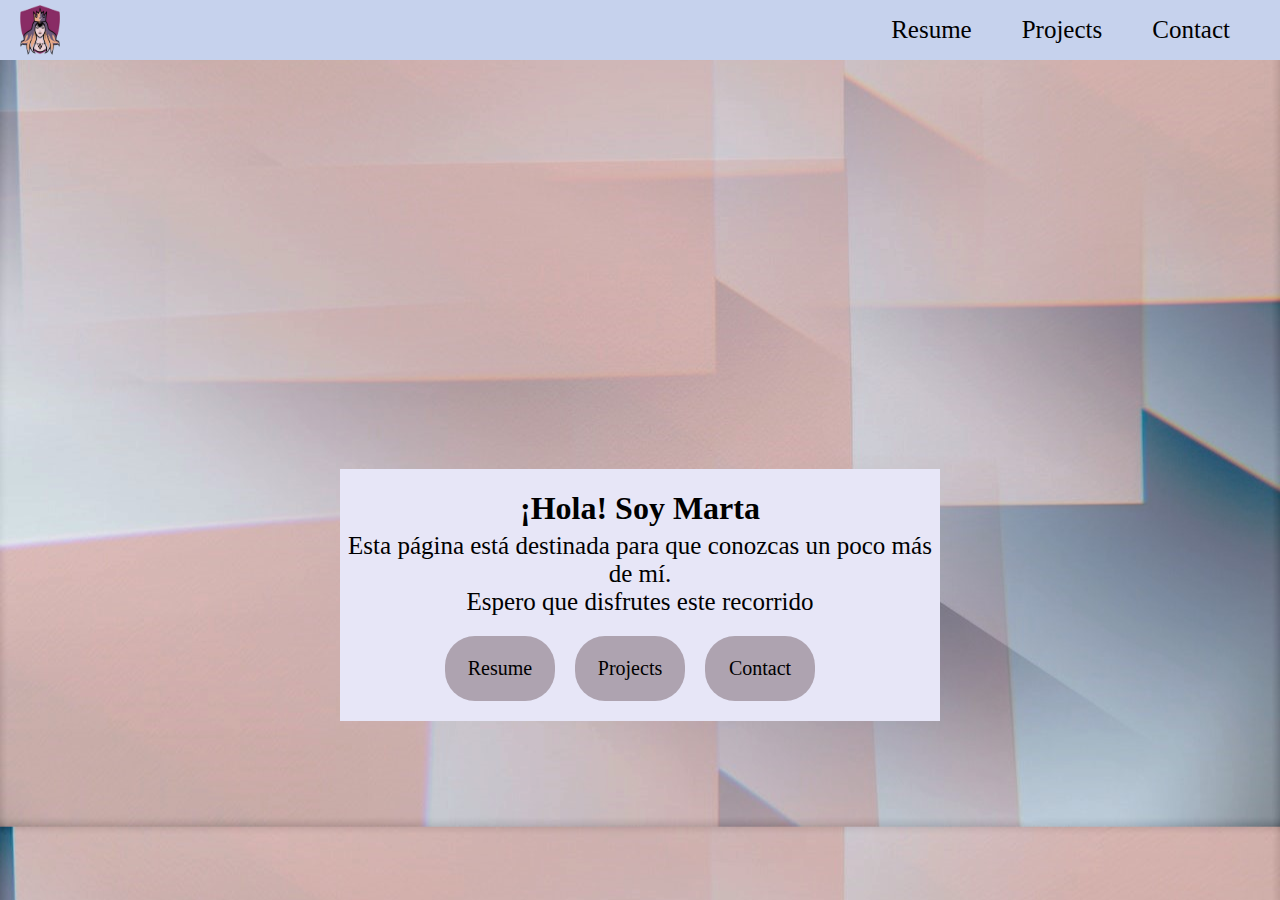
<file: index.html>
<!DOCTYPE html>
<html lang="es">
<head>
    <meta charset="UTF-8">
    <meta http-equiv="X-UA-Compatible" content="IE=edge">
    <meta name="viewport" content="width=device-width, initial-scale=1.0">
    <title>MartaG</title>
    <link rel="stylesheet" href="css/main.css">
    <link rel="icon" href="./img/favicon.png">
</head>
<body>
   <header class="header">
       <img src="./img/favicon.png" alt="" class="logo">
       <nav>
           <ul class="menu">
               <li><a href="resume.html">Resume</a></li>
               <li><a href="projects.html">Projects</a></li>
               <li><a href="contact.html">Contact</a></li>
           </ul>
       </nav>
   </header>
   <main class="main">
       <center>
           <iframe width="560" height="315" src="https://www.youtube.com/embed/gKLo2cctzHg" title="YouTube video player" frameborder="0" allow="accelerometer; autoplay; clipboard-write; encrypted-media; gyroscope; picture-in-picture" allowfullscreen></iframe>
        </center>
        <div class="caja1">
            <div class="caja">
                <h1>¡Hola! Soy Marta</h1>
                <p>Esta página está destinada para que conozcas un poco más de mí.
                    <br>Espero que disfrutes este recorrido</p>
                
                <div class="links">
                    <a href="resume.html">Resume</a>
                    <a href="projects.html">Projects</a>
                    <a href="contact.html">Contact</a>
                </div>
            </div>
        </div>
    </main>
</body>
</html>
</file>
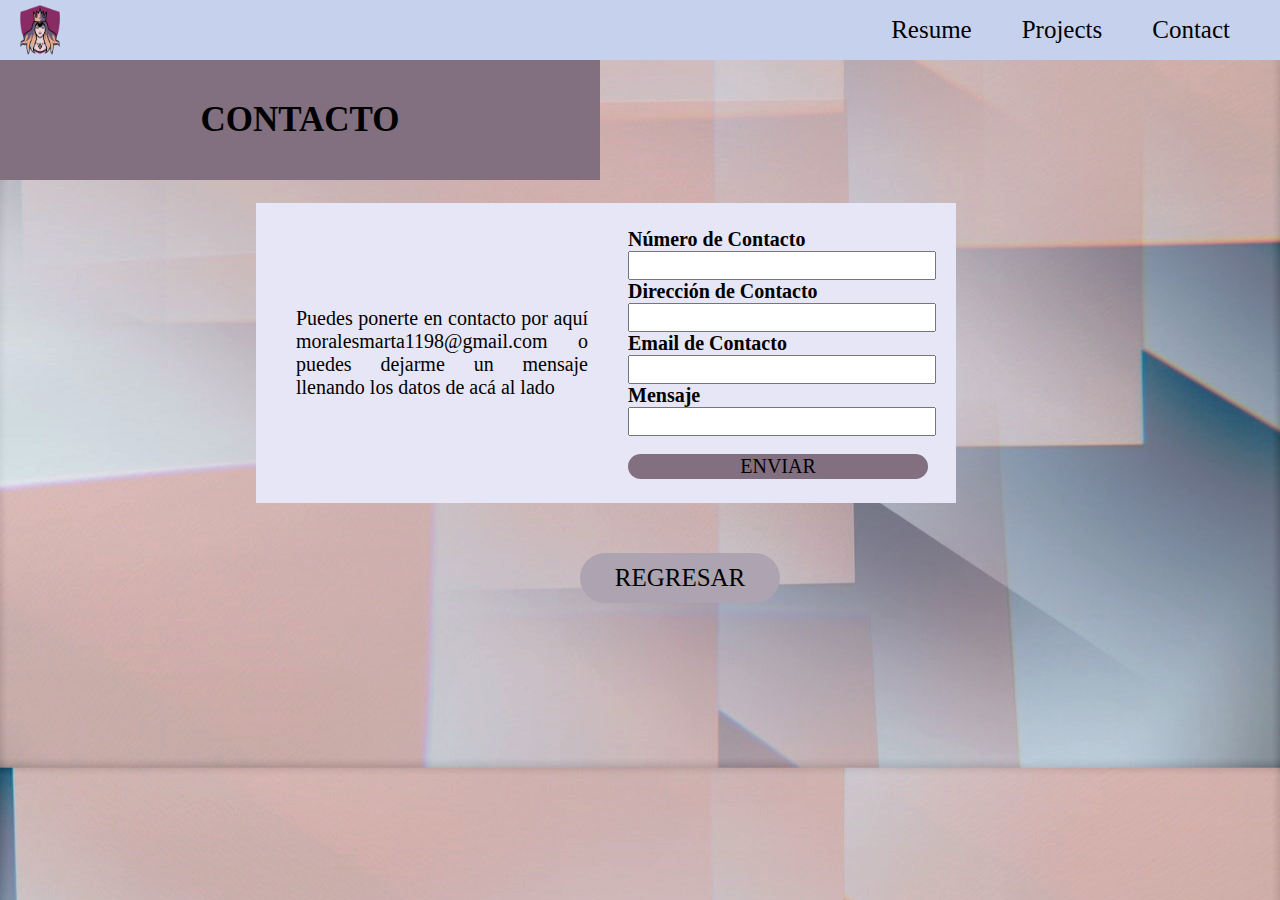
<file: contact.html>
<!DOCTYPE html>
<html lang="es">
<head>
    <meta charset="UTF-8">
    <meta http-equiv="X-UA-Compatible" content="IE=edge">
    <meta name="viewport" content="width=device-width, initial-scale=1.0">
    <title>MartaG</title>
    <link rel="stylesheet" href="css/main.css">
    <link rel="icon" href="./img/favicon.png">
</head>
<body>
   <header class="header">
       <img src="./img/favicon.png" alt="" class="logo">
       <nav>
           <ul class="menu">
               <li><a href="resume.html">Resume</a></li>
               <li><a href="projects.html">Projects</a></li>
               <li><a href="contact.html">Contact</a></li>
           </ul>
       </nav>
   </header>
   <main class="contact">
       <h1>CONTACTO</h1>
       <div class="formulario">
           <p>Puedes ponerte en contacto por aquí moralesmarta1198@gmail.com
               o puedes dejarme un mensaje llenando los datos de acá al lado</p>
           <form>
               <label for="number"><b>Número de Contacto</b></label><br>
               <input type="number" name="numero" id="numero">
               <br>
               <label for="text"><b>Dirección de Contacto</b></label><br>
               <input type="text" name="direccion" id="direccion">
               <br>
               <label for="email"><b>Email de Contacto</b></label><br>
               <input type="email" name="email" id="email">
               <br>
               <label for="mensaje"><b>Mensaje</b></label><br>
                <input type="text" name="mensaje" id="mensaje">
               <br> <br>
               <input class="enviar" type="submit" value="ENVIAR">
           </form>
        </div>
        <button class="regresar">
           <a href="index.html">REGRESAR</a>
        </button>
   </main>
</body>
</html>
</file>
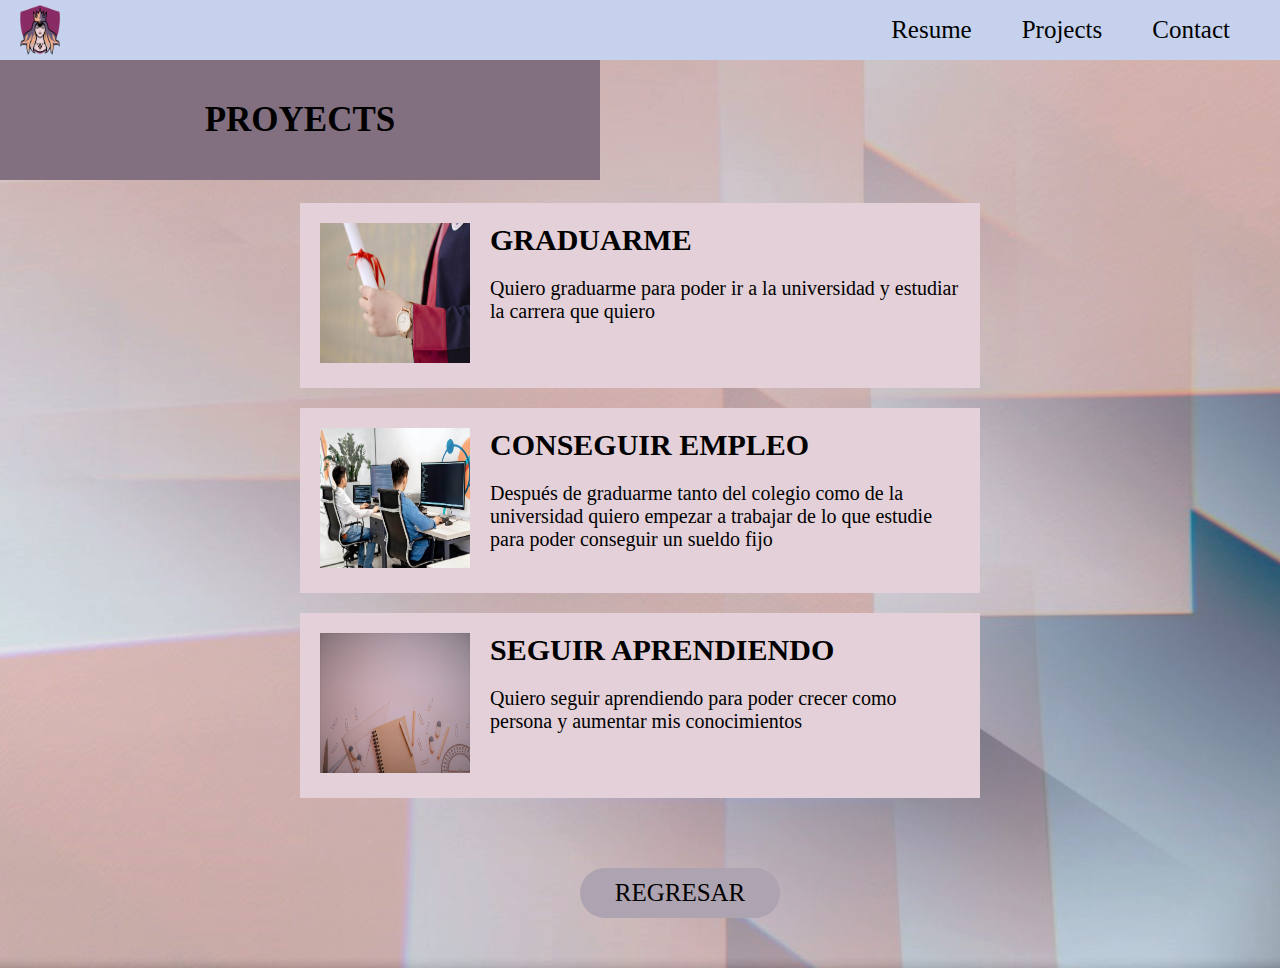
<file: projects.html>
<!DOCTYPE html>
<html lang="es">
<head>
    <meta charset="UTF-8">
    <meta http-equiv="X-UA-Compatible" content="IE=edge">
    <meta name="viewport" content="width=device-width, initial-scale=1.0">
    <title>MartaG</title>
    <link rel="stylesheet" href="css/main.css">
    <link rel="icon" href="./img/favicon.png">
</head>
<body>
   <header class="header">
       <img src="./img/favicon.png" alt="" class="logo">
       <nav>
           <ul class="menu">
               <li><a href="resume.html">Resume</a></li>
               <li><a href="projects.html">Projects</a></li>
               <li><a href="contact.html">Contact</a></li>
           </ul>
       </nav>
   </header>
   <main class="projects">
       <h1>PROYECTS</h1>
        <div class="proyecto1">
            <div class="img">
               <img src="./img/foto3.jpg" alt="" class="foto1">
            </div>
            <div class="project">
               <h2>GRADUARME</h2>
               <p>Quiero graduarme para poder ir a la  universidad
                y estudiar la carrera que quiero </p>
            </div>
        </div>
        <div class="proyecto1">
            <div class="img">
               <img src="./img/foto1.jpg" alt="" class="foto1">
            </div>
            <div class="project">
               <h2>CONSEGUIR EMPLEO</h2>
               <p>Después de graduarme tanto del colegio como de la
                   universidad quiero empezar a trabajar de lo que 
                   estudie para poder conseguir un sueldo fijo
               </p>
            </div>
        </div>
        <div class="proyecto1">
            <div class="img">
               <img src="./img/foto2.jpg" alt="" class="foto1">
            </div>
            <div class="project">
               <h2>SEGUIR APRENDIENDO</h2>
               <p>Quiero seguir aprendiendo para poder crecer como
                   persona y aumentar mis conocimientos
               </p>
            </div>
        </div>
        <button class="regresar">
            <a href="index.html">REGRESAR</a>
         </button>
   </main>
</body>
</html>
</file>
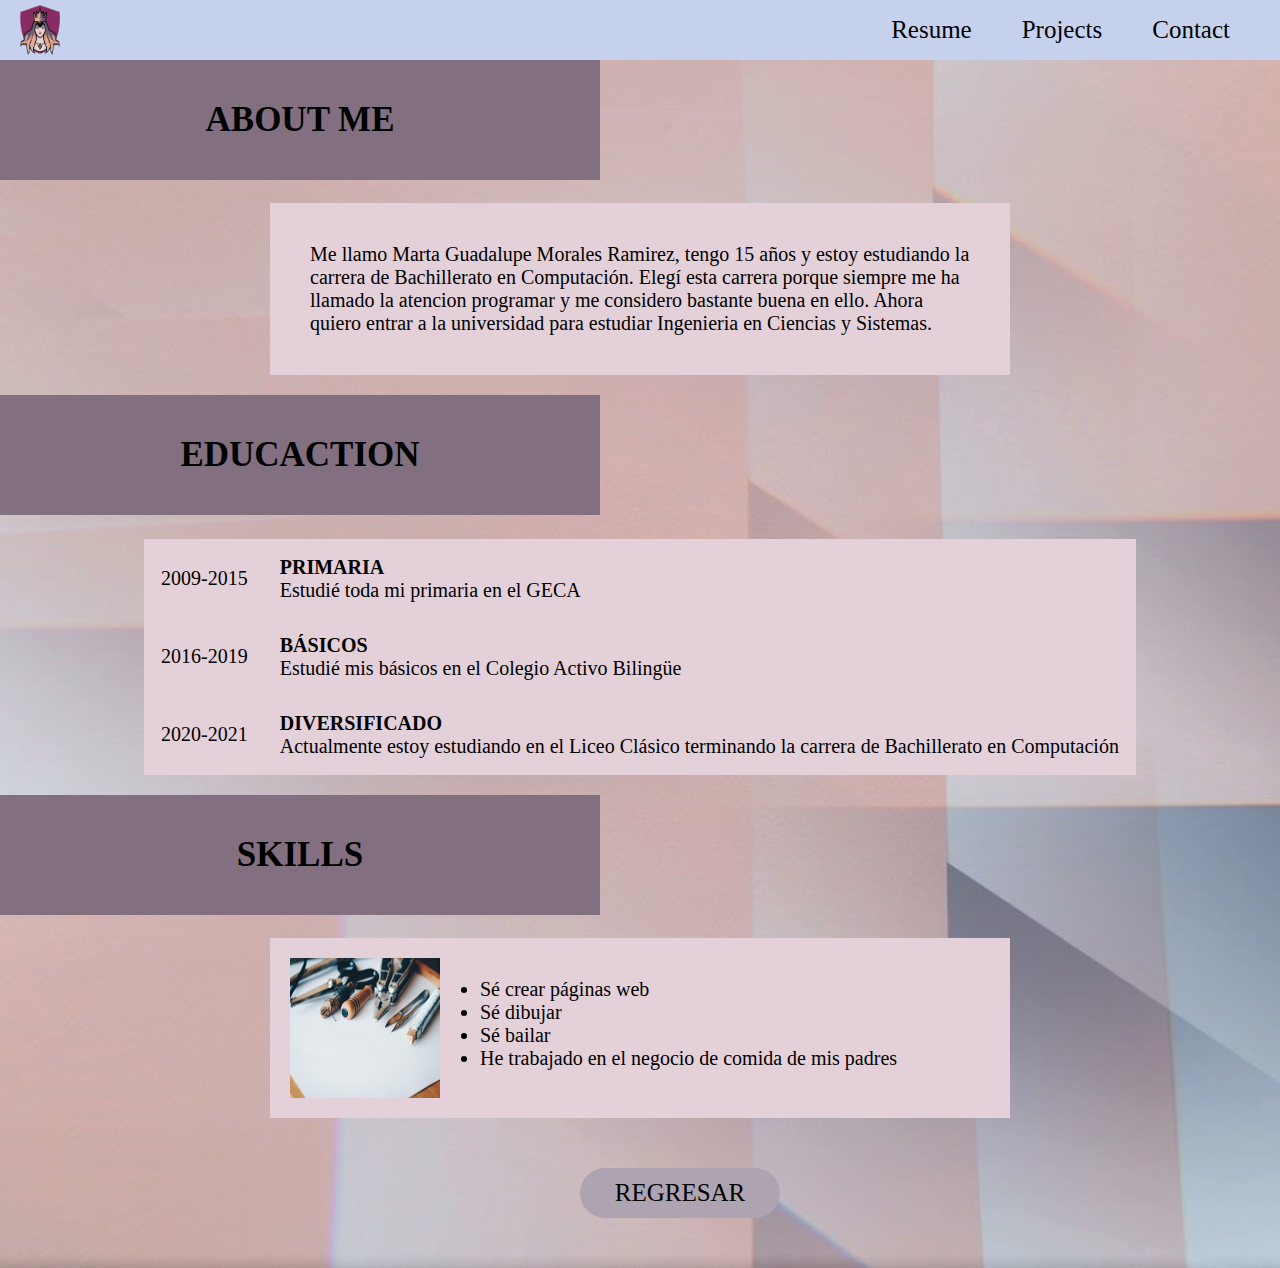
<file: resume.html>
<!DOCTYPE html>
<html lang="es">
<head>
    <meta charset="UTF-8">
    <meta http-equiv="X-UA-Compatible" content="IE=edge">
    <meta name="viewport" content="width=device-width, initial-scale=1.0">
    <title>MartaG</title>
    <link rel="stylesheet" href="css/main.css">
    <link rel="icon" href="./img/favicon.png">
</head>
<body>
   <header class="header">
       <img src="./img/favicon.png" alt="" class="logo">
       <nav>
           <ul class="menu">
               <li><a href="resume.html">Resume</a></li>
               <li><a href="projects.html">Projects</a></li>
               <li><a href="contact.html">Contact</a></li>
           </ul>
       </nav>
   </header>
   <main class="resume">
       <h1>ABOUT ME</h1>
       <P>Me llamo Marta Guadalupe Morales Ramirez, tengo 15 años y estoy
        estudiando la carrera de Bachillerato en Computación. Elegí
        esta carrera porque siempre me ha llamado la atencion programar 
        y me considero bastante buena en ello. Ahora quiero entrar a la
        universidad para estudiar Ingenieria en Ciencias y Sistemas.
        </P>

        <h1>EDUCACTION</h1>
        <center>
            <table class="education">
                <tr>
                    <td>2009-2015</td>
                    <td><h2>PRIMARIA</h2>Estudié toda mi primaria en el GECA</td>
                </tr>
                <tr>
                    <td>2016-2019</td>
                    <td><h2>BÁSICOS</h2>Estudié mis básicos en el Colegio Activo Bilingüe</td>
                </tr>
                <tr>
                    <td>2020-2021</td>
                    <td><h2>DIVERSIFICADO</h2>Actualmente estoy estudiando en el Liceo Clásico terminando la 
                    carrera de Bachillerato en Computación</td>
                </tr>
            </table>
        </center>

        <h1>SKILLS</h1>
        <div class="skills">
            <img src="./img/foto4.jpg" alt="" class="foto1">
            <ul>
                <li>Sé crear páginas web</li>
                <li>Sé dibujar</li>
                <li>Sé bailar</li>
                <li>He trabajado en el negocio de comida de mis padres</li>
            </ul>
        </div>
        <button class="regresar">
            <a href="index.html">REGRESAR</a>
         </button>
   </main>
</body>
</html>
</file>
<file: css/main.css>
body {
    margin: 0px;
    padding: 0px;
    background-image: url(../img/fondo4.jpg);
    background-position: center;
    background-repeat: none;
    background-size: cover;
    width: 100%;
    height: 100%;
}

/* variables */
:root {
    --colorgris: rgb(117, 117, 117);
    --fuente1: Cherry Lime;
    --fuente2: a little sunshine;
    --fuente3: background echo demo;
    --color1: #e7e6f7;
    --color2: #e3d0d8;
    --color3: #aea3b0;
    --color4: #827081;
    --color5: #c6d2ed;
}
/* fin variables */

/* header */
.header {
    background-color: var(--color1);
    display: flex;
    justify-content: space-between;
    align-items: center;
}

.header:hover {
    background-color: var(--color5);
    transition: 600ms;
}

.logo {
    width: 40px;
    height: 50px;
    margin-left: 20px;
}

.menu {
    display: flex;
    list-style: none;
}

.menu li {
    margin-right: 50px;
    font-family: var(--fuente3);
    font-size: 25px;
    list-style: none;
}

.menu a {
    text-decoration: none;
    color: black;
}

.menu a:hover {
    background-color: var(--color3);
    color: yellow;
    border-radius: 30px;
    padding-left: 15px;
    padding-right: 15px;
    transition: 500ms;
}
/* fin header */

/* página principal */
.main iframe {
    margin-top: 40px;
}

.caja1 {
    margin: 0px;
    width: 100%;
    height: 100%;
    display: flex;
    justify-content: center;
}

.caja {
    margin-top: 50px;
    margin-bottom: 50px;
    background-color: var(--color1);
    width: 600px;
}

.caja h1 {
    font-family: var(--fuente1);
    text-align: center;
    margin-bottom: 5px;
}

.caja p {
    font-family: var(--fuente2);
    font-size: 25px;
    text-align: center;
    margin: 5px;
    margin-bottom: 20px;
}

.links {
    display: flex;
    justify-content: center;
}

.links a {
    width: 70px;
    height: 25px;
    margin-bottom: 20px;
    background-color: var(--color3);
    padding: 20px;
    border-radius: 30px;
    margin-right: 20px;
    text-decoration: none;
    font-family: var(--fuente2);
    font-size: 20px;
    color: black;
    text-align: center;
    display: flex;
    justify-content: center;
    align-items: center;
}

.links a:hover {
    background-color: var(--color5);
    color: yellow;
    transition: 500ms;
}
/* fin página principal */

/* boton regresar */
.regresar {
    background-color: var(--color3);
    width: 200px;
    height: 50px;
    margin: 50px;
    border: 0px;
    border-radius: 30px;
    outline: none;
    cursor: pointer;
    margin-left: 580px;
}

.regresar a {
    text-decoration: none;
    color: black;
    font-size: 25px;
    font-family: var(--fuente1);
}

.regresar:hover {
    background-color: var(--color5);
    width: 250px;
    margin-left: 560px;
    transition: 500ms;
}

.regresar a:hover {
    color: var(--color3);
}
/* fin boton regresar */

/* resume */
.resume h1 {
    background-color: var(--color4);
    width: 600px;
    height: 120px;
    display: flex;
    justify-content: center;
    align-items: center;
    font-family: var(--fuente1);
    font-size: 35px;
    margin-top: 0px;
}

.resume h1:hover {
    background-color: var(--colorgris);
    transition: 600ms;
}

.resume p {
    margin-left: 270px;
    margin-right: 270px;
    padding: 40px;
    background-color: var(--color2);
    font-family: var(--fuente2);
    font-size: 20px;
}

.education {
    background-color: var(--color2);
    margin-bottom: 20px;
}

.education h2 {
    font-size: 20px;
    margin: 0px;
    font-family: var(--fuente3);
}

.education td {
    margin: 10px;
    padding: 15px;
    font-family: var(--fuente2);
    font-size: 20px;
}

.skills {
    margin-left: 270px;
    margin-right: 270px;
    padding: 20px;
    background-color: var(--color2);
    font-family: var(--fuente2);
    font-size: 20px;
    display: flex;
}
/* fin resume */

/* projects */
.projects h1 {
    background-color: var(--color4);
    width: 600px;
    height: 120px;
    display: flex;
    justify-content: center;
    align-items: center;
    font-family: var(--fuente1);
    font-size: 35px;
    margin-top: 0px;
}

.projects h1:hover {
    background-color: var(--colorgris);
    transition: 600ms;
}

.proyecto1 {
    margin-left: 300px;
    margin-right: 300px;
    margin-bottom: 20px;
    padding: 20px;
    background-color: var(--color2);
    font-family: var(--fuente2);
    font-size: 20px;
    display: flex;
}

.proyecto1 h2 {
    font-size: 30px;
    margin: 0px;
    font-family: var(--fuente3);
}

.project {
    margin-left: 20px;
}

.foto1 {
    width: 150px;
    height: 140px;
}
/* fin projects */

/* contact */
.contact h1 {
    background-color: #827081;
    width: 600px;
    height: 120px;
    display: flex;
    justify-content: center;
    align-items: center;
    font-family: var(--fuente1);
    font-size: 35px;
    margin-top: 0px;
}

.contact h1:hover {
    background-color: var(--colorgris);
    transition: 600ms;
}

.formulario {
    width: 700px;
    height: 300px;
    display: flex;
    justify-content: center;
    align-items: center;
    margin-left: 20%;
    margin-right: 20%;
    background-color: var(--color1);
}

.formulario form {
    padding: 20px;
}
.formulario label {
    font-family: var(--fuente2);
    font-size: 20px;
}

.formulario input {
    font-family: var(--fuente2);
    font-size: 20px;
    width: 300px;
}

.formulario p {
    padding-right: 20px;
    padding-left: 40px;
    font-size: 20px;
    font-family: var(--fuente2);
    text-align: justify;
}

.enviar {
    cursor: pointer;
    border-radius: 20px;
    border: none;
    background-color: var(--color4);
}

.enviar:hover {
    background-color: yellow;
    transition: 700ms;
}
/* fin de contact */
</file>
